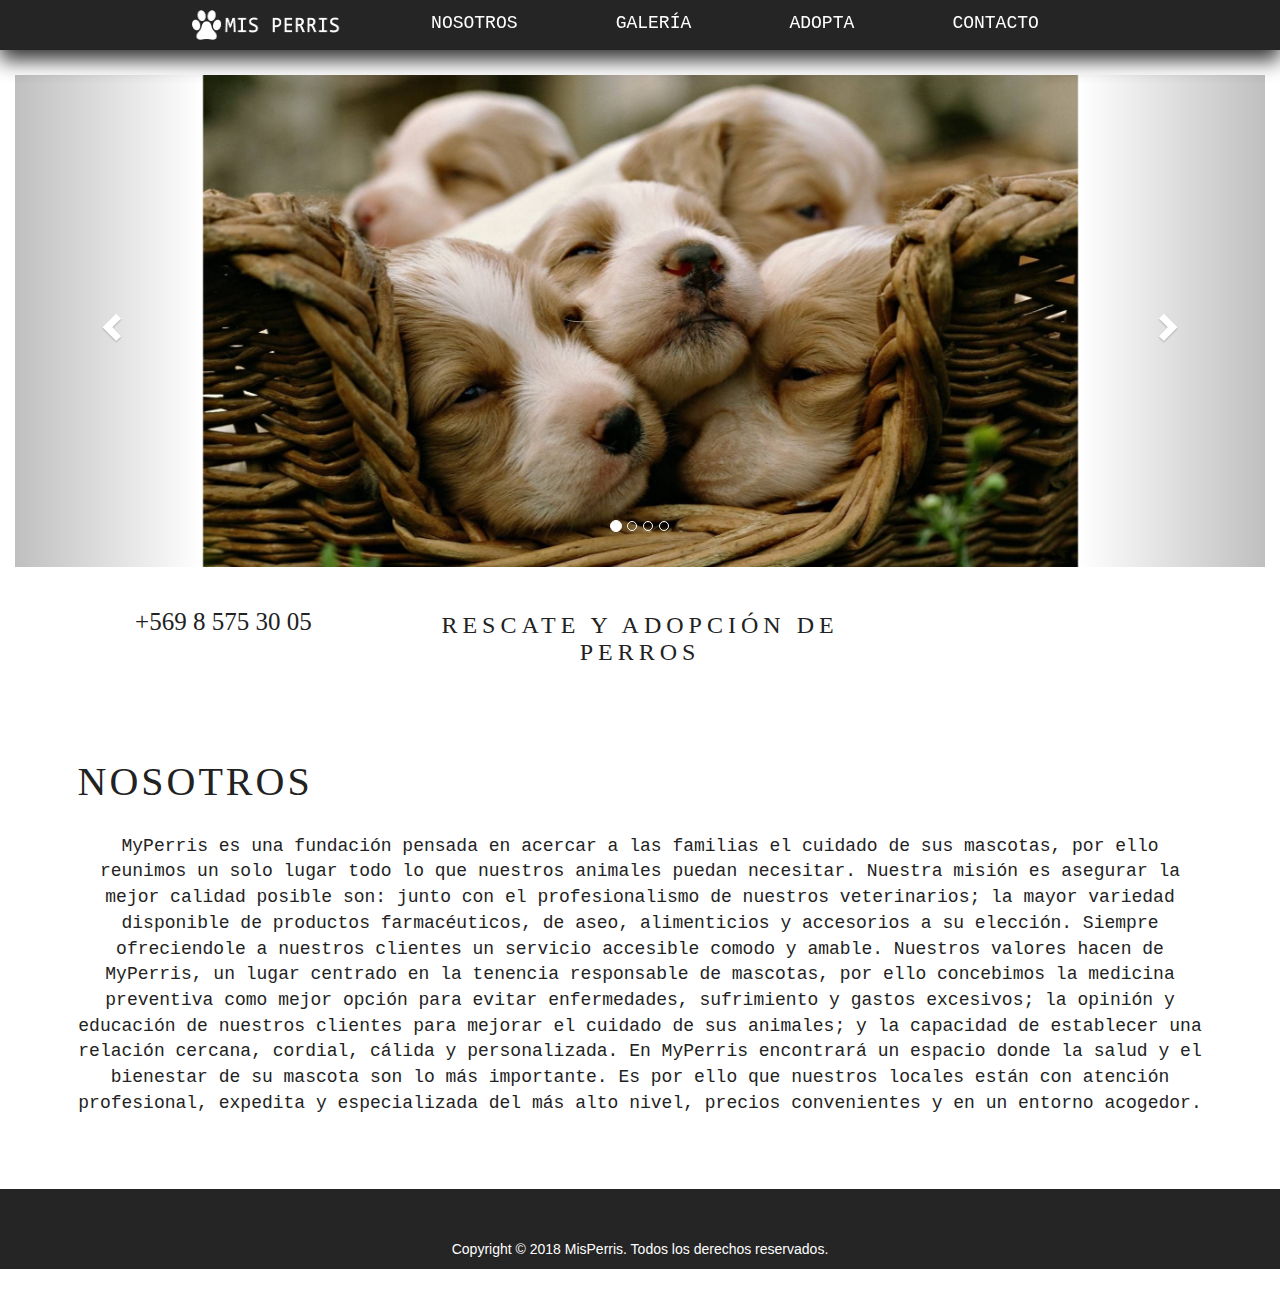
<file: index.html>
<!DOCTYPE html>
<html lang="es">
<head>
	<meta charset="utf-8">
	<meta name="viewport" content="width=device-width, initial-scale=1">
	<title>Mis Perris</title>
	<link rel="stylesheet" href="img/favicon.ico">
	<link rel="stylesheet" type="text/css" href="css/index.css">
	<link rel="stylesheet" href="https://maxcdn.bootstrapcdn.com/bootstrap/3.3.7/css/bootstrap.min.css">
	<link rel="stylesheet" href="https://use.fontawesome.com/releases/v5.3.1/css/all.css" integrity="sha384-mzrmE5qonljUremFsqc01SB46JvROS7bZs3IO2EmfFsd15uHvIt+Y8vEf7N7fWAU" crossorigin="anonymous">
	<style>
    .carousel-inner > .item > img,
    .carousel-inner > .item > a > img {
      width: 70%;
      margin: auto;
    }
    </style>
</head>
<body>
	<header>
		<input type="checkbox" name="checkbox" id="check-offcanvas">
		<nav class="menu-pegajoso">
			<div class="content-pegajoso">
				<img src="img/logo.png" id="logo-tienda" alt="logo-tienda">
				<ul class="options-pegajoso">
					<li><a href="#">NOSOTROS</a></li>
					<li><a href="galeria.html">GALERÍA</a></li>
					<li><a href="#">ADOPTA</a></li>
					<li><a href="#">CONTACTO</a></li>
				</ul>
				<label for="check-offcanvas"><img src="img/menu.svg" id="btn-offcanvas" alt="boton-menu"></label>
			</div>
		</nav>
		<nav class="menu-offcanvas">
			<div class="content-offcanvas">
				<ul>
					<li><a href="#" id="item1">NOSOTROS</a></li>
					<li><a href="galeria.html" id="item2">GALERÍA</a></li>
					<li><a href="#" id="item3">ADOPTA</a></li>
					<li><a href="#" id="item4">CONTACTO</a></li>
				</ul>
			</div>
		</nav>
	</header>
	<section>
		<div class="container-fluid">
			<div class="box-carrusel">
				<div class="carrusel-boostrap">
					<div id="myCarousel" class="carousel slide" data-ride="carousel">
					    <!-- Indicators -->
					    <ol class="carousel-indicators">
					      <li data-target="#myCarousel" data-slide-to="0" class="active"></li>
					      <li data-target="#myCarousel" data-slide-to="1"></li>
					      <li data-target="#myCarousel" data-slide-to="2"></li>
					      <li data-target="#myCarousel" data-slide-to="3"></li>
					    </ol>

					    <!-- Wrapper for slides -->
					    <div class="carousel-inner" role="listbox">

					      <div class="item active">
					        <img src="img/perro-4.jpg" alt="perro 1" width="1920" height="1080">
					        <div class="carousel-caption">
					          
					        </div>
					      </div>

					      <div class="item">
					        <img src="img/perro-2.jpg" alt="perro 2" width="1920" height="1080">
					        <div class="carousel-caption">
					          
					        </div>
					      </div>
					    
					      <div class="item">
					        <img src="img/perro-3.jpg" alt="Flower" width="1920" height="1080">
					        <div class="carousel-caption">
					          
					        </div>
					      </div>

					      <div class="item">
					        <img src="img/perro-1.jpg" alt="Flower" width="1920" height="1080">
					        <div class="carousel-caption">
					          
					        </div>
					      </div>
					  
					    </div>
					    <!-- Left and right controls -->
					    <a class="left carousel-control" href="#myCarousel" role="button" data-slide="prev">
					      <span class="glyphicon glyphicon-chevron-left" aria-hidden="true"></span>
					      <span class="sr-only">Previous</span>
					    </a>
					    <a class="right carousel-control" href="#myCarousel" role="button" data-slide="next">
					      <span class="glyphicon glyphicon-chevron-right" aria-hidden="true"></span>
					      <span class="sr-only">Next</span>
					    </a>
					  </div>
				</div>	
			</div>
			<div class="box-informacion">
				<div class="telefono">
					<a href="tel:+56985753005" id="cel">
								+569 8 575 30 05
					</a>
				</div>
				<div class="lema">
					<h3>RESCATE Y ADOPCIÓN DE PERROS</h3>
				</div>
				<div class="redes-sociales">
					<a href="#"><i class="fab fa-instagram"></i></a>
					<a href="#"><i class="fab fa-google-plus-g"></i></a>
					<a href="#"><i class="fab fa-facebook-f"></i></a>
					<a href="#"><i class="fab fa-twitter"></i></a>
				</div>
			</div>
			<div class="box-nosotros">
				<h3 id="tit">NOSOTROS</h3>
			      <br>
			      <p id="quiensoy">
			        MyPerris es una fundación pensada en acercar a las familias el cuidado de sus mascotas, por ello reunimos un solo lugar todo lo que nuestros animales puedan necesitar.

			        Nuestra misión es asegurar la mejor calidad posible son: junto con el profesionalismo de nuestros veterinarios; la mayor variedad disponible de productos farmacéuticos, de aseo, alimenticios y accesorios a su elección. Siempre ofreciendole a nuestros clientes un servicio accesible comodo y amable.

			        Nuestros valores hacen de MyPerris, un lugar centrado en la tenencia responsable de mascotas, por ello concebimos la medicina preventiva como mejor opción para evitar enfermedades, sufrimiento y gastos excesivos; la opinión y educación de nuestros clientes para mejorar el cuidado de sus animales; y la capacidad de establecer una relación cercana, cordial, cálida y personalizada.

			        En MyPerris encontrará un espacio donde la salud y el bienestar de su mascota son lo más importante. Es por ello que nuestros locales están con atención profesional, expedita y especializada del más alto nivel, precios convenientes y en un entorno acogedor.
			              </p>
			</div>
		</div>
	</section>
	<footer>
		<div class="container-fluid">
			<p>Copyright © 2018 MisPerris. Todos los derechos reservados.</p>
		</div>
	</footer>
	<!-- jQuery library -->
	<script src="https://ajax.googleapis.com/ajax/libs/jquery/3.3.1/jquery.min.js"></script>

	<!-- Latest compiled JavaScript -->
	<script src="https://maxcdn.bootstrapcdn.com/bootstrap/3.3.7/js/bootstrap.min.js"></script>
</body>
</html>
</file>
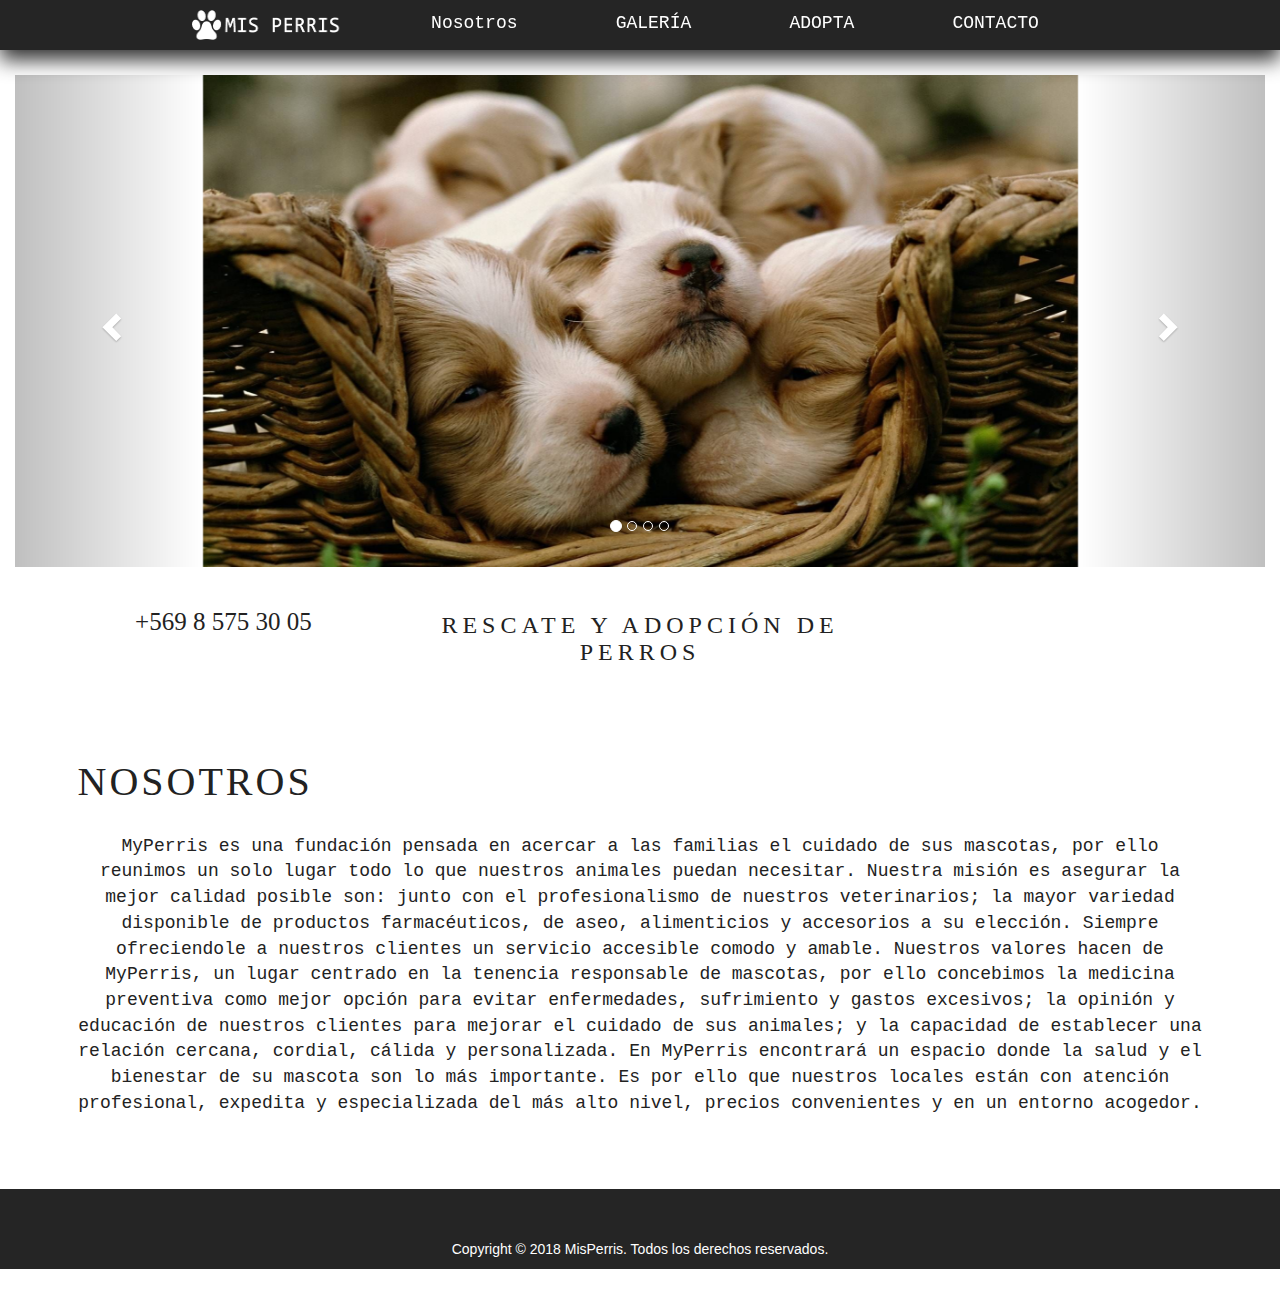
<file: Web-Developers/index.html>
<!DOCTYPE html>
<html lang="es">
<head>
	<meta charset="utf-8">
	<meta name="viewport" content="width=device-width, initial-scale=1">
	<title>Mis Perris</title>
	<link rel="stylesheet" href="img/favicon.ico">
	<link rel="stylesheet" type="text/css" href="css/index.css">
	<link rel="stylesheet" href="https://maxcdn.bootstrapcdn.com/bootstrap/3.3.7/css/bootstrap.min.css">
	<link rel="stylesheet" href="https://use.fontawesome.com/releases/v5.3.1/css/all.css" integrity="sha384-mzrmE5qonljUremFsqc01SB46JvROS7bZs3IO2EmfFsd15uHvIt+Y8vEf7N7fWAU" crossorigin="anonymous">
	<style>
    .carousel-inner > .item > img,
    .carousel-inner > .item > a > img {
      width: 70%;
      margin: auto;
    }
    </style>
</head>
<body>
	<header>
		<input type="checkbox" name="checkbox" id="check-offcanvas">
		<nav class="menu-pegajoso">
			<div class="content-pegajoso">
				<img src="img/logo.png" id="logo-tienda" alt="logo-tienda">
				<ul class="options-pegajoso">
					<li><a data-scroll href="#seccion1"><i aria-hidden="true"></i>Nosotros</a></li>
					<li><a href="galeria.html">GALERÍA</a></li>
					<li><a href="#">ADOPTA</a></li>
					<li><a href="#">CONTACTO</a></li>
				</ul>
				<label for="check-offcanvas"><img src="img/menu.svg" id="btn-offcanvas" alt="boton-menu"></label>
			</div>
		</nav>
		<nav class="menu-offcanvas">
			<div class="content-offcanvas">
				<ul>
					<li><a href="#" id="item1">NOSOTROS</a></li>
					<li><a href="galeria.html" id="item2">GALERÍA</a></li>
					<li><a href="#" id="item3">ADOPTA</a></li>
					<li><a href="#" id="item4">CONTACTO</a></li>
				</ul>
			</div>
		</nav>
	</header>
	<section>
		<div class="container-fluid">
			<div class="box-carrusel">
				<div class="carrusel-boostrap">
					<div id="myCarousel" class="carousel slide" data-ride="carousel">
					    <!-- Indicators -->
					    <ol class="carousel-indicators">
					      <li data-target="#myCarousel" data-slide-to="0" class="active"></li>
					      <li data-target="#myCarousel" data-slide-to="1"></li>
					      <li data-target="#myCarousel" data-slide-to="2"></li>
					      <li data-target="#myCarousel" data-slide-to="3"></li>
					    </ol>

					    <!-- Wrapper for slides -->
					    <div class="carousel-inner" role="listbox">

					      <div class="item active">
					        <img src="img/perro-4.jpg" alt="perro 1" width="1920" height="1080">
					        <div class="carousel-caption">
					          
					        </div>
					      </div>

					      <div class="item">
					        <img src="img/perro-2.jpg" alt="perro 2" width="1920" height="1080">
					        <div class="carousel-caption">
					          
					        </div>
					      </div>
					    
					      <div class="item">
					        <img src="img/perro-3.jpg" alt="Flower" width="1920" height="1080">
					        <div class="carousel-caption">
					          
					        </div>
					      </div>

					      <div class="item">
					        <img src="img/perro-1.jpg" alt="Flower" width="1920" height="1080">
					        <div class="carousel-caption">
					          
					        </div>
					      </div>
					  
					    </div>
					    <!-- Left and right controls -->
					    <a class="left carousel-control" href="#myCarousel" role="button" data-slide="prev">
					      <span class="glyphicon glyphicon-chevron-left" aria-hidden="true"></span>
					      <span class="sr-only">Previous</span>
					    </a>
					    <a class="right carousel-control" href="#myCarousel" role="button" data-slide="next">
					      <span class="glyphicon glyphicon-chevron-right" aria-hidden="true"></span>
					      <span class="sr-only">Next</span>
					    </a>
					  </div>
				</div>	
			</div>
			<div class="box-informacion">
				<div class="telefono">
					<a href="tel:+56985753005" id="cel">
								+569 8 575 30 05
					</a>
				</div>
				<div class="lema">
					<h3>RESCATE Y ADOPCIÓN DE PERROS</h3>
				</div>
				<div class="redes-sociales">
					<a href="#"><i class="fab fa-instagram"></i></a>
					<a href="#"><i class="fab fa-google-plus-g"></i></a>
					<a href="#"><i class="fab fa-facebook-f"></i></a>
					<a href="#"><i class="fab fa-twitter"></i></a>
				</div>
			</div>
			<div class="box-nosotros" id="seccion1">
				<h3 id="tit">NOSOTROS</h3>
			      <br>
			      <p id="quiensoy">
			        MyPerris es una fundación pensada en acercar a las familias el cuidado de sus mascotas, por ello reunimos un solo lugar todo lo que nuestros animales puedan necesitar.

			        Nuestra misión es asegurar la mejor calidad posible son: junto con el profesionalismo de nuestros veterinarios; la mayor variedad disponible de productos farmacéuticos, de aseo, alimenticios y accesorios a su elección. Siempre ofreciendole a nuestros clientes un servicio accesible comodo y amable.

			        Nuestros valores hacen de MyPerris, un lugar centrado en la tenencia responsable de mascotas, por ello concebimos la medicina preventiva como mejor opción para evitar enfermedades, sufrimiento y gastos excesivos; la opinión y educación de nuestros clientes para mejorar el cuidado de sus animales; y la capacidad de establecer una relación cercana, cordial, cálida y personalizada.

			        En MyPerris encontrará un espacio donde la salud y el bienestar de su mascota son lo más importante. Es por ello que nuestros locales están con atención profesional, expedita y especializada del más alto nivel, precios convenientes y en un entorno acogedor.
			              </p>
			</div>
		</div>
	</section>
	<footer>
		<div class="container-fluid">
			<p>Copyright © 2018 MisPerris. Todos los derechos reservados.</p>
		</div>
	</footer>
	<!-- jQuery library -->
	<script src="https://ajax.googleapis.com/ajax/libs/jquery/3.3.1/jquery.min.js"></script>

	<!-- Latest compiled JavaScript -->
	<script src="https://maxcdn.bootstrapcdn.com/bootstrap/3.3.7/js/bootstrap.min.js"></script>
</body>
</html>
</file>
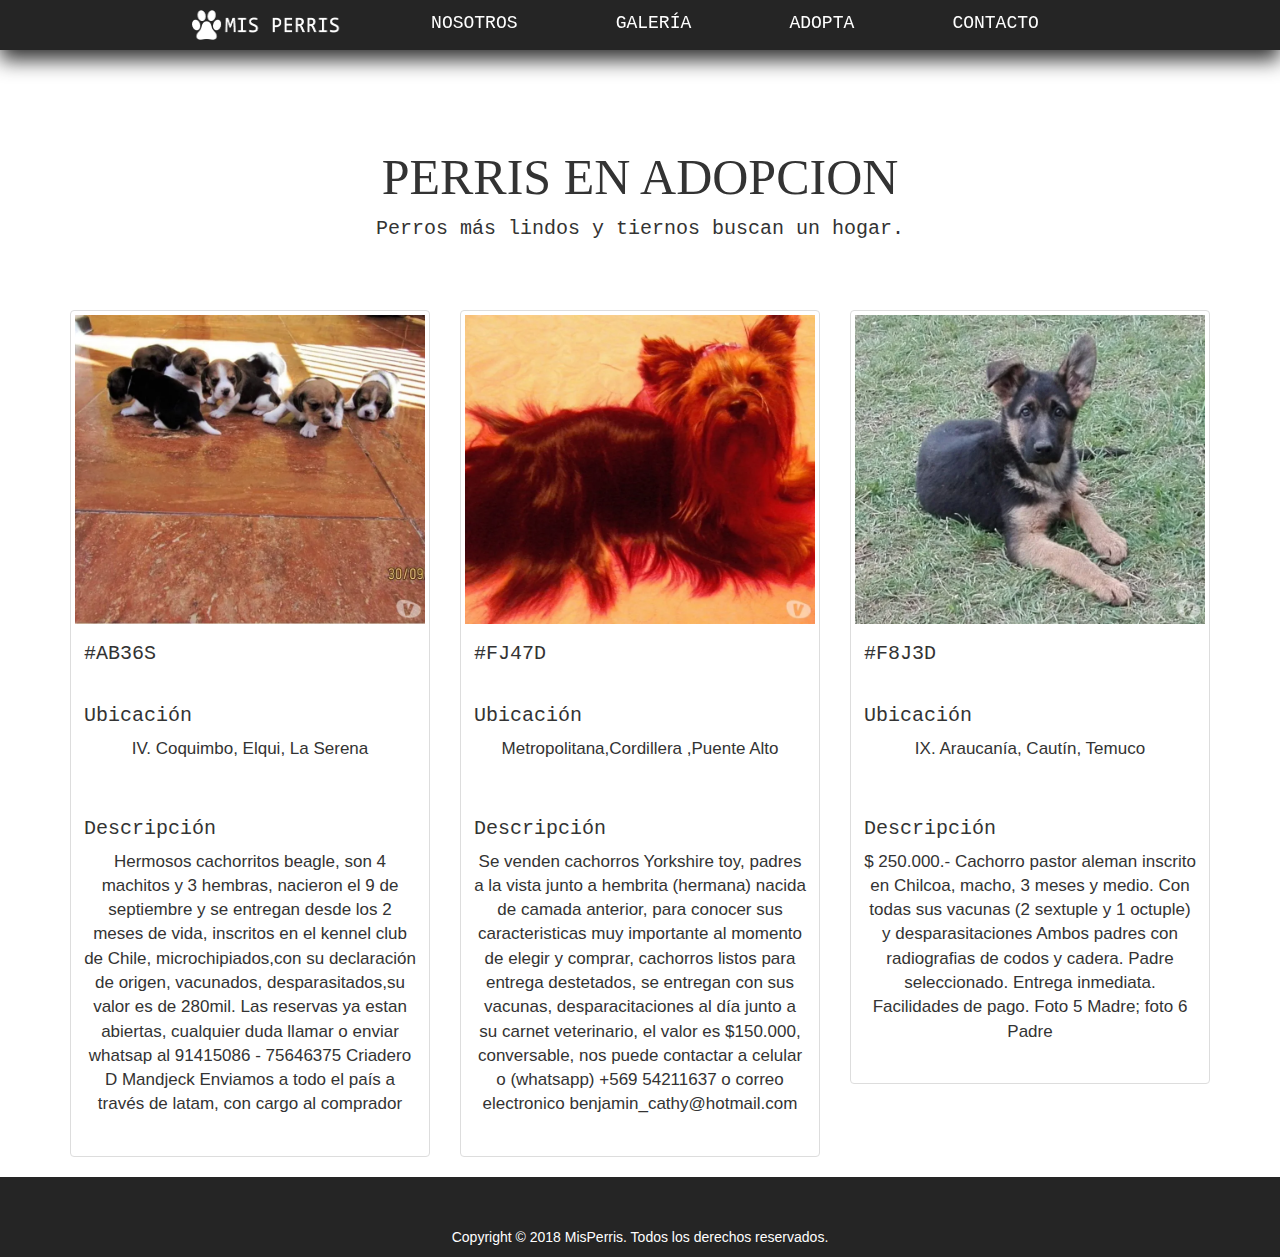
<file: galeria.html>
<!DOCTYPE html>
<html lang="es">
<head>
	<meta charset="utf-8">
	<meta name="viewport" content="width=device-width, initial-scale=1">
	<title>Mis Perris</title>
	<link rel="stylesheet" href="img/favicon.ico">
	<link rel="stylesheet" type="text/css" href="css/galeria.css">
	<link rel="stylesheet" href="https://maxcdn.bootstrapcdn.com/bootstrap/3.3.7/css/bootstrap.min.css">
	<link rel="stylesheet" href="https://use.fontawesome.com/releases/v5.3.1/css/all.css" integrity="sha384-mzrmE5qonljUremFsqc01SB46JvROS7bZs3IO2EmfFsd15uHvIt+Y8vEf7N7fWAU" crossorigin="anonymous">
	<style>
    .carousel-inner > .item > img,
    .carousel-inner > .item > a > img {
      width: 70%;
      margin: auto;
    }
    </style>
</head>
<body>
	<header>
		<input type="checkbox" name="checkbox" id="check-offcanvas">
		<nav class="menu-pegajoso">
			<div class="content-pegajoso">
				<img src="img/logo.png" id="logo-tienda" alt="logo-tienda">
				<ul class="options-pegajoso">
					<li><a href="index.html">NOSOTROS</a></li>
					<li><a href="#">GALERÍA</a></li>
					<li><a href="#">ADOPTA</a></li>
					<li><a href="#">CONTACTO</a></li>
				</ul>
				<label for="check-offcanvas"><img src="img/menu.svg" id="btn-offcanvas" alt="boton-menu"></label>
			</div>
		</nav>
		<nav class="menu-offcanvas">
			<div class="content-offcanvas">
				<ul>
					<li><a href="index.html" id="item1">NOSOTROS</a></li>
					<li><a href="#" id="item2">GALERÍA</a></li>
					<li><a href="#" id="item3">ADOPTA</a></li>
					<li><a href="#" id="item4">CONTACTO</a></li>
				</ul>
			</div>
		</nav>
	</header>
	<section>
		<div class="container-fluid">
			<div class="container">
			  <h2>PERRIS EN ADOPCION</h2>
			  <p> Perros más lindos y tiernos buscan un hogar.</p>
			  <div class="row">
			    <div class="col-md-4">
			      <div class="thumbnail">
			        <a href="img/gal1.webp" target="_blank">
			          <img src="img/gal1.webp" alt="beagles" style="width:100%">
			          <div class="caption">
			          	<h5>#AB36S</h5>
			          	<br>
			            <h5>Ubicación</h5>
			            <p>	
							IV. Coquimbo,
							Elqui,
							La Serena
						</p>
						<br>
						<h5>Descripción</h5>
			            <p>Hermosos cachorritos beagle, son 4 machitos y 3 hembras, nacieron el 9 de septiembre y se entregan desde los 2 meses de vida, inscritos en el kennel club de Chile, microchipiados,con su declaración de origen, vacunados, desparasitados,su valor es de 280mil. Las reservas ya estan abiertas, cualquier duda llamar o enviar whatsap al 91415086 - 75646375
						Criadero D Mandjeck
						Enviamos a todo el país a través de latam, con cargo al comprador
						</p>
			          </div>
			        </a>
			      </div>
			    </div>
			    <div class="col-md-4">
			      <div class="thumbnail">
			        <a href="img/gal2.webp" target="_blank">
			          <img src="img/gal2.webp" alt="Yorkshire" style="width:100%">
			          <div class="caption">
			          	<h5>#FJ47D</h5>
			          	<br>
			          	<h5>Ubicación</h5>
			            <p>	Metropolitana,Cordillera
							,Puente Alto
						</p>
						<br>
						<h5>Descripción</h5>
			            <p>Se venden cachorros Yorkshire toy, padres a la vista junto a hembrita (hermana) nacida de camada anterior, para conocer sus caracteristicas muy importante al momento de elegir y comprar, cachorros listos para entrega destetados, se entregan con sus vacunas, desparacitaciones al día junto a su carnet veterinario, el valor es $150.000, conversable, nos puede contactar a celular o (whatsapp) +569 54211637 o correo electronico benjamin_cathy@hotmail.com
						</p>
			          </div>
			        </a>
			      </div>
			    </div>
			    <div class="col-md-4">
			      <div class="thumbnail">
			        <a href="img/gal3.webp" target="_blank">
			          <img src="img/gal3.webp" alt="Pastor Alemán" style="width:100%">
			          <div class="caption">
			          	<h5>#F8J3D</h5>
			          	<br>
			            <h5>Ubicación</h5>
			            <p>	
							IX. Araucanía,
							Cautín,
							Temuco
						</p>
						<br>
						<h5>Descripción</h5>
			            <p>$ 250.000.- Cachorro pastor aleman inscrito en Chilcoa, macho, 3 meses y medio. Con todas sus vacunas (2 sextuple y 1 octuple) y desparasitaciones
						Ambos padres con radiografias de codos y cadera. Padre seleccionado.
						Entrega inmediata. Facilidades de pago. Foto 5 Madre; foto 6 Padre
						</p>
			          </div>
			        </a>
			      </div>
			    </div>
			  </div>
			</div>
		</div>
	</section>
	<footer>
		<div class="container-fluid">
			<p>Copyright © 2018 MisPerris. Todos los derechos reservados.</p>
		</div>
	</footer>
	<!-- jQuery library -->
	<script src="https://ajax.googleapis.com/ajax/libs/jquery/3.3.1/jquery.min.js"></script>

	<!-- Latest compiled JavaScript -->
	<script src="https://maxcdn.bootstrapcdn.com/bootstrap/3.3.7/js/bootstrap.min.js"></script>
</body>
</html>
</file>
<file: css/index.css>
body{
	width: 100%;
	margin: 0px;
	padding: 0px;
}
section{
	font-family: "Source Sans Pro", sans-serif;
	width: 100%;
	background-image: url('http://soscreacionesweb.com/sites/default/files/fondo-slide-2_0.jpg');
	background-color: white;
	margin: 0px;
	padding: 0px;
	display: flex;
	flex-wrap: wrap;
}

.menu-pegajoso{
	position: fixed;
	width: 100%;
	height: 50px;
	background-color: #252525;
	z-index: 100;
	box-shadow: 0px 10px 20px;
}

.menu-offcanvas{
	position: fixed;
	width: 100%;
	margin-top: 50px;
	max-width: 350px;
	min-width: 320px;
	height: 450px;
	transform: translate(-400px, 0);
    transition: transform 1s ease;
	background-color: rgba(25,25,25,0.9);
	z-index: 100;
	box-shadow: 2px 2px 20px #252525;
}

.content-offcanvas{
	position: absolute;
	width: 80%;
	height: 80%;
	margin-top: 50px;
	margin-left: 30px;
	border: solid 1px white;
	background-color: rgba(25,25,25,1);
	box-shadow: 0px 0px 15px #888888;
}

.content-offcanvas ul{
	width: 90%;
	height: 70%;
	padding-left: 0px;
	margin: auto;
	margin-top: 65px;
	text-align: center;
	list-style: none;
}

.content-offcanvas li{
	width: 100%;
	height: 30px;
	margin-top: 30px;
	margin-right: 40%;
	text-align: center;
}

.content-offcanvas a{
	border: solid 1px darkgreen;
	border-radius: 5px;
	margin-top: 10px;
	padding: 10px;
	font-size: 20px;
	color: white;
}

.content-offcanvas a:hover{
	border: solid 1px white;
	box-shadow: 0px 0px 15px #888888;
	list-style: none;
	text-decoration: none;
	color: white;
}

.content-pegajoso{
	width: 70%;
	height: 48px;
	margin: auto;
	display: flex;
}

.content-pegajoso img{
	width: 150px;
	height: 30px;
	margin-top: 10px;
}

#btn-offcanvas{
	width: 48px;
	float: right;
	margin-top: 10px;
	display: none;
}

.options-pegajoso{
	display: flex;
	width: 100%;
	margin: auto;
}

.options-pegajoso a{
	text-decoration: none;
	font-family: monospace;
	font-size: 18px;
	color: white;
	cursor: pointer;
}

.options-pegajoso a:hover{
	color: lightgray;
}

.options-pegajoso li{
	list-style: none;
	margin: auto;
}

#check-offcanvas{
	display: none;
}

.container-fluid{
	width: 100%;
	padding-top: 50px;
}

.box-carrusel{
	width: 100%;
	padding-top: 2%;
	padding-bottom: 2%;
}

.carrusel-boostrap{
	width: 100%;
	margin: auto;
}

.box-informacion{
	display: flex;
	width: 100%;
	height: 60px;
	margin-bottom: 2%;
	text-align: center;
	color: #222222;
}

.box-informacion div{
	width: 100%;
	margin: auto;
}

#cel{
	text-decoration-line: none;
	font-family: fantasy;
	color: #222222;
	font-size: 25px;
}

#cel:hover{
	padding: 5px;
	color: #252525;
	border: solid 1px black;
	border-radius: 5px;
	box-shadow: 0px 0px 10px #252525;
}

.lema{
	font-family: fantasy;
	letter-spacing: 5px;
}

.redes-sociales i{
	margin-left: 2%;
	font-size: 30px;
	color: #222222;
}

.redes-sociales i:hover{
	padding: 5px;
	color: #252525;
	border: solid 1px black;
	border-radius: 5px;
	box-shadow: 0px 0px 10px #252525;
}

.box-nosotros{
	margin: auto;
	padding-top: 5%;
	padding-bottom: 5%;
	width: 90%;
}


.box-nosotros h3{
	font-size: 40px;
	font-family: fantasy;
	color: #222222;
	letter-spacing: 3px;
}

#quiensoy{
	font-family: monospace;
	font-size: 18px;
	text-align: center;
	color: #222222;
}

footer{
	width: 100%;
	text-align: center;
	color: white;
	background-color: #252525;
}

@media (max-width: 800px){

	.options-pegajoso{
		display: none;
	}

	#btn-offcanvas{
		display: block;
		cursor: pointer;
	}

	#logo-tienda{
		margin:auto;
		margin-left: 0px;
	}

	#check-offcanvas:checked ~ .menu-offcanvas{
		transform: translate(0px, 0);
	}
	.box-informacion{
		display: inline-block;
		text-align: center;
	}

	#item1{
		/*Estoy Aquí*/
		border: solid 1px white;
		box-shadow: 0px 0px 15px #72EB93;
		list-style: none;
		text-decoration: none;
		color: white;
	}	
}
</file>
<file: Web-Developers/css/index.css>
body{
	width: 100%;
	margin: 0px;
	padding: 0px;
}
section{
	font-family: "Source Sans Pro", sans-serif;
	width: 100%;
	background-image: url('http://soscreacionesweb.com/sites/default/files/fondo-slide-2_0.jpg');
	background-color: white;
	margin: 0px;
	padding: 0px;
	display: flex;
	flex-wrap: wrap;
}

.menu-pegajoso{
	position: fixed;
	width: 100%;
	height: 50px;
	background-color: #252525;
	z-index: 100;
	box-shadow: 0px 10px 20px;
}

.menu-offcanvas{
	position: fixed;
	width: 100%;
	margin-top: 50px;
	max-width: 350px;
	min-width: 320px;
	height: 450px;
	transform: translate(-400px, 0);
    transition: transform 1s ease;
	background-color: rgba(25,25,25,0.9);
	z-index: 100;
	box-shadow: 2px 2px 20px #252525;
}

.content-offcanvas{
	position: absolute;
	width: 80%;
	height: 80%;
	margin-top: 50px;
	margin-left: 30px;
	border: solid 1px white;
	background-color: rgba(25,25,25,1);
	box-shadow: 0px 0px 15px #888888;
}

.content-offcanvas ul{
	width: 90%;
	height: 70%;
	padding-left: 0px;
	margin: auto;
	margin-top: 65px;
	text-align: center;
	list-style: none;
}

.content-offcanvas li{
	width: 100%;
	height: 30px;
	margin-top: 30px;
	margin-right: 40%;
	text-align: center;
}

.content-offcanvas a{
	border: solid 1px darkgreen;
	border-radius: 5px;
	margin-top: 10px;
	padding: 10px;
	font-size: 20px;
	color: white;
}

.content-offcanvas a:hover{
	border: solid 1px white;
	box-shadow: 0px 0px 15px #888888;
	list-style: none;
	text-decoration: none;
	color: white;
}

.content-pegajoso{
	width: 70%;
	height: 48px;
	margin: auto;
	display: flex;
}

.content-pegajoso img{
	width: 150px;
	height: 30px;
	margin-top: 10px;
}

#btn-offcanvas{
	width: 48px;
	float: right;
	margin-top: 10px;
	display: none;
}

.options-pegajoso{
	display: flex;
	width: 100%;
	margin: auto;
}

.options-pegajoso a{
	text-decoration: none;
	font-family: monospace;
	font-size: 18px;
	color: white;
	cursor: pointer;
}

.options-pegajoso a:hover{
	color: lightgray;
}

.options-pegajoso li{
	list-style: none;
	margin: auto;
}

#check-offcanvas{
	display: none;
}

.container-fluid{
	width: 100%;
	padding-top: 50px;
}

.box-carrusel{
	width: 100%;
	padding-top: 2%;
	padding-bottom: 2%;
}

.carrusel-boostrap{
	width: 100%;
	margin: auto;
}

.box-informacion{
	display: flex;
	width: 100%;
	height: 60px;
	margin-bottom: 2%;
	text-align: center;
	color: #222222;
}

.box-informacion div{
	width: 100%;
	margin: auto;
}

#cel{
	text-decoration-line: none;
	font-family: fantasy;
	color: #222222;
	font-size: 25px;
}

#cel:hover{
	padding: 5px;
	color: #252525;
	border: solid 1px black;
	border-radius: 5px;
	box-shadow: 0px 0px 10px #252525;
}

.lema{
	font-family: fantasy;
	letter-spacing: 5px;
}

.redes-sociales i{
	margin-left: 2%;
	font-size: 30px;
	color: #222222;
}

.redes-sociales i:hover{
	padding: 5px;
	color: #252525;
	border: solid 1px black;
	border-radius: 5px;
	box-shadow: 0px 0px 10px #252525;
}

.box-nosotros{
	margin: auto;
	padding-top: 5%;
	padding-bottom: 5%;
	width: 90%;
}


.box-nosotros h3{
	font-size: 40px;
	font-family: fantasy;
	color: #222222;
	letter-spacing: 3px;
}

#quiensoy{
	font-family: monospace;
	font-size: 18px;
	text-align: center;
	color: #222222;
}

footer{
	width: 100%;
	text-align: center;
	color: white;
	background-color: #252525;
}

@media (max-width: 800px){

	.options-pegajoso{
		display: none;
	}

	#btn-offcanvas{
		display: block;
		cursor: pointer;
	}

	#logo-tienda{
		margin:auto;
		margin-left: 0px;
	}

	#check-offcanvas:checked ~ .menu-offcanvas{
		transform: translate(0px, 0);
	}
	.box-informacion{
		display: inline-block;
		text-align: center;
	}

	#item1{
		/*Estoy Aquí*/
		border: solid 1px white;
		box-shadow: 0px 0px 15px #72EB93;
		list-style: none;
		text-decoration: none;
		color: white;
	}	
}
</file>
<file: css/galeria.css>
body{
	width: 100%;
	margin: 0px;
	padding: 0px;
}
section{
	font-family: "Source Sans Pro", sans-serif;
	width: 100%;
	background-image: url('http://soscreacionesweb.com/sites/default/files/fondo-slide-2_0.jpg');
	background-color: white;
	margin: 0px;
	padding: 0px;
	display: flex;
	flex-wrap: wrap;
}

.menu-pegajoso{
	position: fixed;
	width: 100%;
	height: 50px;
	background-color: #252525;
	z-index: 100;
	box-shadow: 0px 10px 20px;
}

.menu-offcanvas{
	position: fixed;
	width: 100%;
	margin-top: 50px;
	max-width: 350px;
	min-width: 320px;
	height: 450px;
	transform: translate(-400px, 0);
    transition: transform 1s ease;
	background-color: rgba(25,25,25,0.9);
	z-index: 100;
	box-shadow: 2px 2px 20px #252525;
}

.content-offcanvas{
	position: absolute;
	width: 80%;
	height: 80%;
	margin-top: 50px;
	margin-left: 30px;
	border: solid 1px white;
	background-color: rgba(25,25,25,1);
	box-shadow: 0px 0px 15px #888888;
}

.content-offcanvas ul{
	width: 90%;
	height: 70%;
	padding-left: 0px;
	margin: auto;
	margin-top: 65px;
	text-align: center;
	list-style: none;
}

.content-offcanvas li{
	width: 100%;
	height: 30px;
	margin-top: 30px;
	margin-right: 40%;
	text-align: center;
}

.content-offcanvas a{
	border: solid 1px darkgreen;
	border-radius: 5px;
	margin-top: 10px;
	padding: 10px;
	font-size: 20px;
	color: white;
}

.content-offcanvas a:hover{
	border: solid 1px white;
	box-shadow: 0px 0px 15px #888888;
	list-style: none;
	text-decoration: none;
	color: white;
}

.content-pegajoso{
	width: 70%;
	height: 48px;
	margin: auto;
	display: flex;
}

.content-pegajoso img{
	width: 150px;
	height: 30px;
	margin-top: 10px;
}

#btn-offcanvas{
	width: 48px;
	float: right;
	margin-top: 10px;
	display: none;
}

.options-pegajoso{
	display: flex;
	width: 100%;
	margin: auto;
}

.options-pegajoso a{
	text-decoration: none;
	font-family: monospace;
	font-size: 18px;
	color: white;
	cursor: pointer;
}

.options-pegajoso a:hover{
	color: lightgray;
}

.options-pegajoso li{
	list-style: none;
	margin: auto;
}

#check-offcanvas{
	display: none;
}

.container-fluid{
	width: 100%;
	padding-top: 50px;
}

/*Aqui va el codigo añadido*/
.container h2,p{
	text-align: center;
}

.container h2{
	font-size: 50px;
	font-family: fantasy;
	padding-top: 7%;
}
.container p{
	font-size: 20px;
	font-family: monospace;
	padding-bottom: 5%;
}

.row p{
	font-family: sans-serif;
	font-size: 17px;
}

.row h5{
	font-family: monospace;
	font-size: 20px;
}

footer{
	width: 100%;
	text-align: center;
	color: white;
	background-color: #252525;
}

@media (max-width: 800px){

	.options-pegajoso{
		display: none;
	}

	#btn-offcanvas{
		display: block;
		cursor: pointer;
	}

	#logo-tienda{
		margin:auto;
		margin-left: 0px;
	}

	#check-offcanvas:checked ~ .menu-offcanvas{
		transform: translate(0px, 0);
	}
	.box-informacion{
		display: inline-block;
		text-align: center;
	}

	#item2{
		/*Estoy Aquí*/
		border: solid 1px white;
		box-shadow: 0px 0px 15px #72EB93;
		list-style: none;
		text-decoration: none;
		color: white;
	}	
}
</file>
